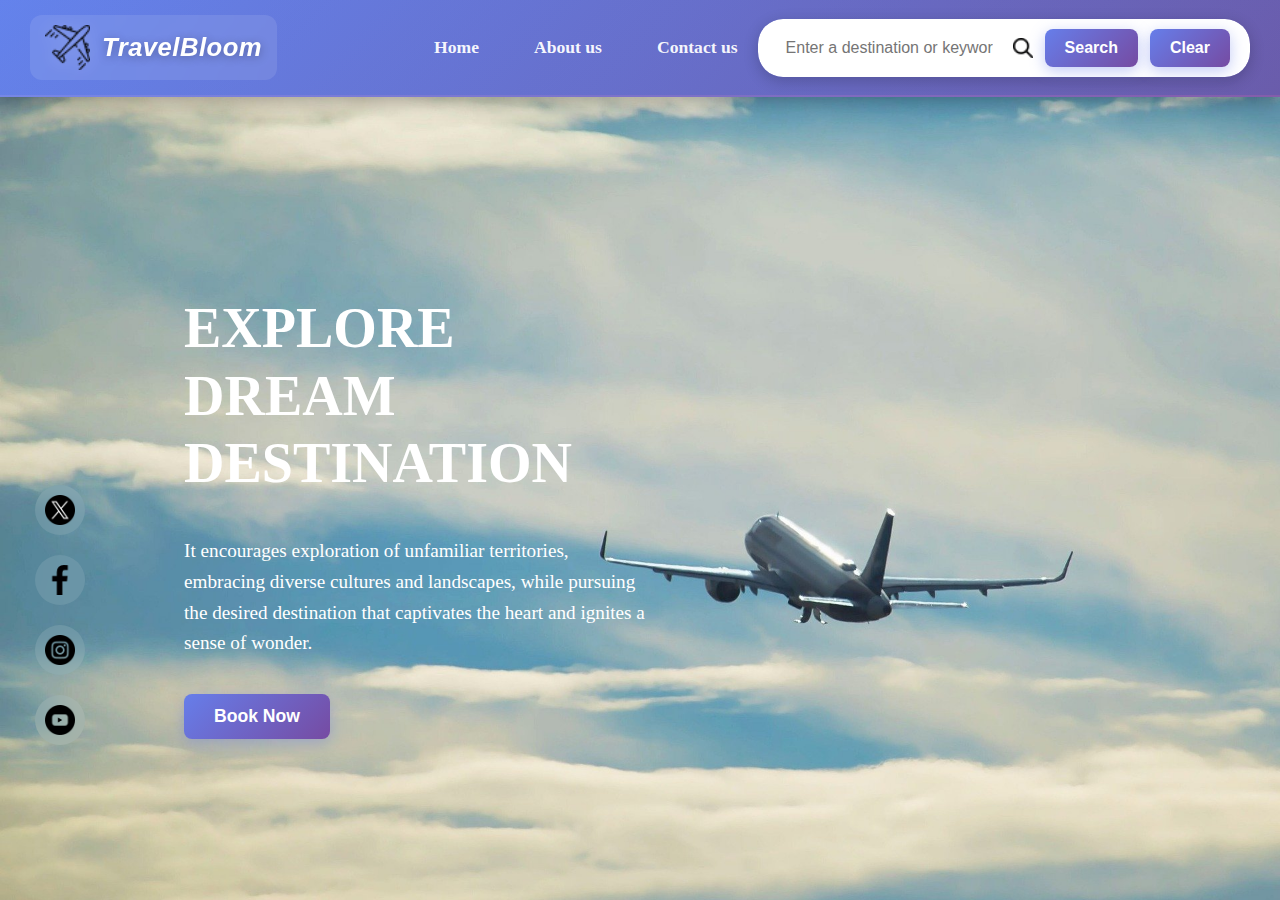
<file: index.html>
<!DOCTYPE html>
<html lang="en">
<head>
    <meta charset="UTF-8">
    <meta name="viewport" content="width=device-width, initial-scale=1.0">
    <meta name="description" content="TravelBloom - Discover your dream destinations and explore the world">
    <link rel="stylesheet" href="style.css">
    <title>TravelBloom - Explore Dream Destinations</title>
</head>
<body>
    <header class="navbar">
        <div class="navbar-left">
            <div class="title">
                <img src="media/assets/airplane.png" alt="TravelBloom logo">
                <p>TravelBloom</p>
            </div>
        </div>
        <div class="navbar-center">
            <nav aria-label="Main navigation">
                <a href="travel_recommendation.html">Home</a>
                <a href="about.html">About us</a>
                <a href="contact.html">Contact us</a>
            </nav>
        </div>
        <div class="navbar-right">
            <form class="search-form" role="search" aria-label="Search destinations">
                <fieldset>
                    <label for="search" class="visually-hidden">Search destinations</label>
                    <input type="text" name="search" id="search" placeholder="Enter a destination or keyword" aria-label="Search input">
                    <span id="searchIcon" aria-hidden="true">
                        <img src="media/assets/search.png" alt="">
                    </span>
                    <button type="button" id="searchBtn" aria-label="Search">Search</button>
                    <button type="button" id="resetBtn" aria-label="Reset search">Clear</button>
                </fieldset>
            </form>
        </div>
    </header>
    <main class="container">
        <aside class="sidebar" aria-label="Social media links">
            <a href="https://x.com/" target="_blank" rel="noopener noreferrer" aria-label="Follow us on X (formerly Twitter)">
                <img src="media/social/x.png" alt="X logo">
            </a>
            <a href="https://facebook.com/" target="_blank" rel="noopener noreferrer" aria-label="Follow us on Facebook">
                <img src="media/social/facebook.png" alt="Facebook logo">
            </a>
            <a href="https://instagram.com/" target="_blank" rel="noopener noreferrer" aria-label="Follow us on Instagram">
                <img src="media/social/instagram.png" alt="Instagram logo">
            </a>
            <a href="https://youtube.com/" target="_blank" rel="noopener noreferrer" aria-label="Follow us on YouTube">
                <img src="media/social/youtube.png" alt="YouTube logo">
            </a>
        </aside>
        <section class="content">
            <h1>Explore Dream Destination</h1>
            <p>
                It encourages exploration of unfamiliar territories, embracing diverse cultures and landscapes, 
                while pursuing the desired destination that captivates the heart and ignites a sense of wonder.
            </p>
            <button type="button" class="cta-button">Book Now</button>
        </section>
        <section class="search-results" id="search-results">
            <!-- Here will be the search results -->
        </section>
    </main>
    <script src="./index.js"></script>
</body>
</html>
</file>
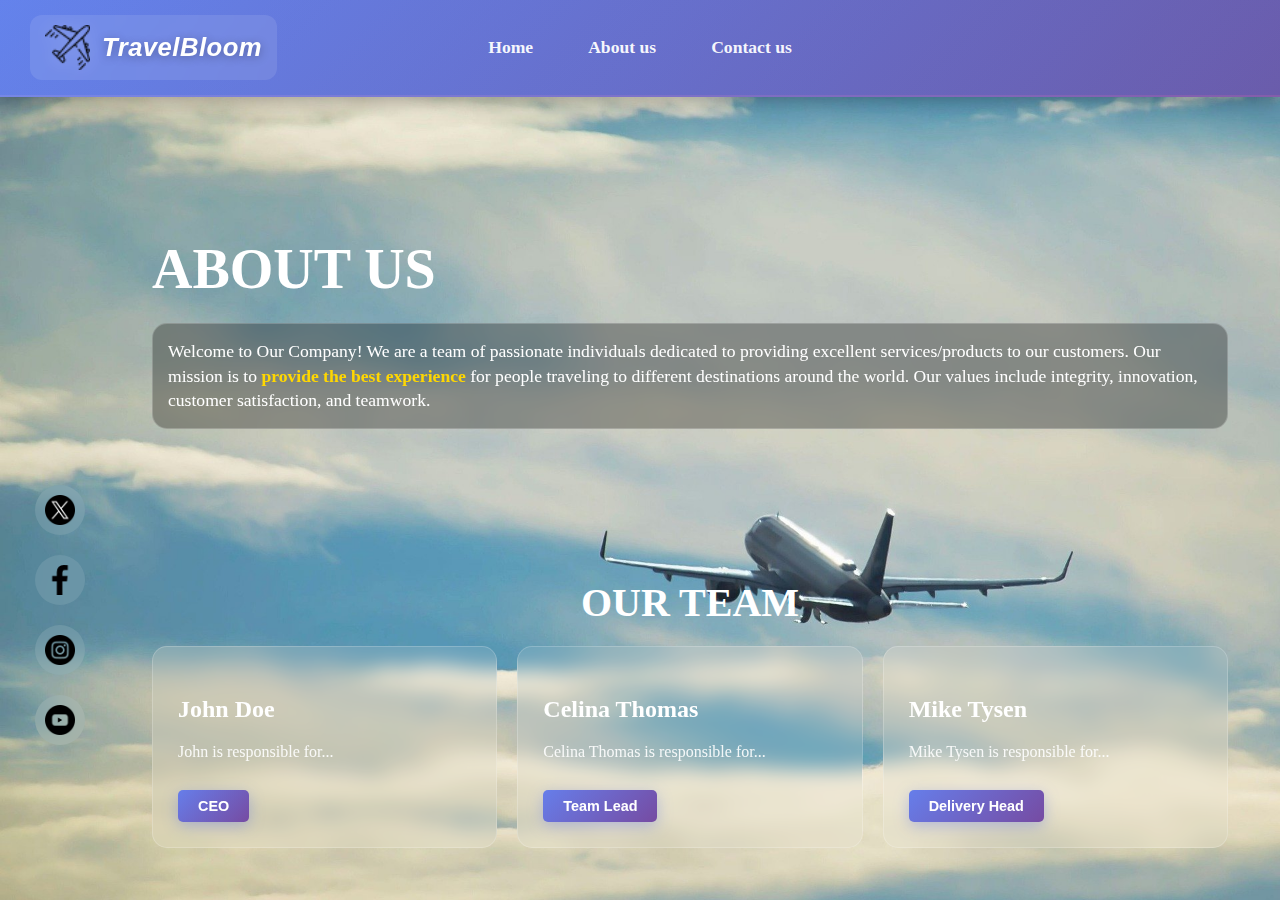
<file: about.html>
<!DOCTYPE html>
<html lang="en">
<head>
    <meta charset="UTF-8">
    <meta name="viewport" content="width=device-width, initial-scale=1.0">
    <meta name="description" content="Learn about TravelBloom and our passionate team dedicated to helping you discover amazing destinations">
    <link rel="stylesheet" href="style.css">
    <title>About Us - TravelBloom</title>
</head>
<body>
    <header class="navbar">
        <div class="navbar-left">
            <div class="title">
                <img src="media/assets/airplane.png" alt="TravelBloom logo">
                <p>TravelBloom</p>
            </div>
        </div>
        <div class="navbar-center">
            <nav aria-label="Main navigation">
                <a href="index.html">Home</a>
                <a href="about.html">About us</a>
                <a href="contact.html">Contact us</a>
            </nav>
        </div>
        <div class="navbar-right"></div>
    </header>
    <main class="container about-container">
        <aside class="sidebar" aria-label="Social media links">
            <a href="https://x.com/" target="_blank" rel="noopener noreferrer">
                <img src="media/social/x.png" alt="X logo">
            </a>
            <a href="https://facebook.com/" target="_blank" rel="noopener noreferrer">
                <img src="media/social/facebook.png" alt="Facebook logo">
            </a>
            <a href="https://instagram.com/" target="_blank" rel="noopener noreferrer">
                <img src="media/social/instagram.png" alt="Instagram logo">
            </a>
            <a href="https://youtube.com/" target="_blank" rel="noopener noreferrer">
                <img src="media/social/youtube.png" alt="YouTube logo">
            </a>
        </aside>
        <div class="about-main-content">
            <section class="content about-content">
                <h1>About Us</h1>
                <div class="about-description">
                    <p>
                        Welcome to Our Company! We are a team of passionate individuals dedicated to providing excellent services/products to our customers. 
                        Our mission is to <strong>provide the best experience</strong> for people traveling to different destinations around the world. 
                        Our values include integrity, innovation, customer satisfaction, and teamwork.
                    </p>
                </div>
            </section>
            <section class="our-team">
                <h2>Our Team</h2>
                <div class="team-grid">
                    <article class="team-member-card">
                        <h3>John Doe</h3>
                        <p class="team-bio">John is responsible for...</p>
                        <button class="team-role-btn">CEO</button>
                    </article>
                    <article class="team-member-card">
                        <h3>Celina Thomas</h3>
                        <p class="team-bio">Celina Thomas is responsible for...</p>
                        <button class="team-role-btn">Team Lead</button>
                    </article>
                    <article class="team-member-card">
                        <h3>Mike Tysen</h3>
                        <p class="team-bio">Mike Tysen is responsible for...</p>
                        <button class="team-role-btn">Delivery Head</button>
                    </article>
                </div>
            </section>
        </div>
    </main>
</body>
</html>
</file>
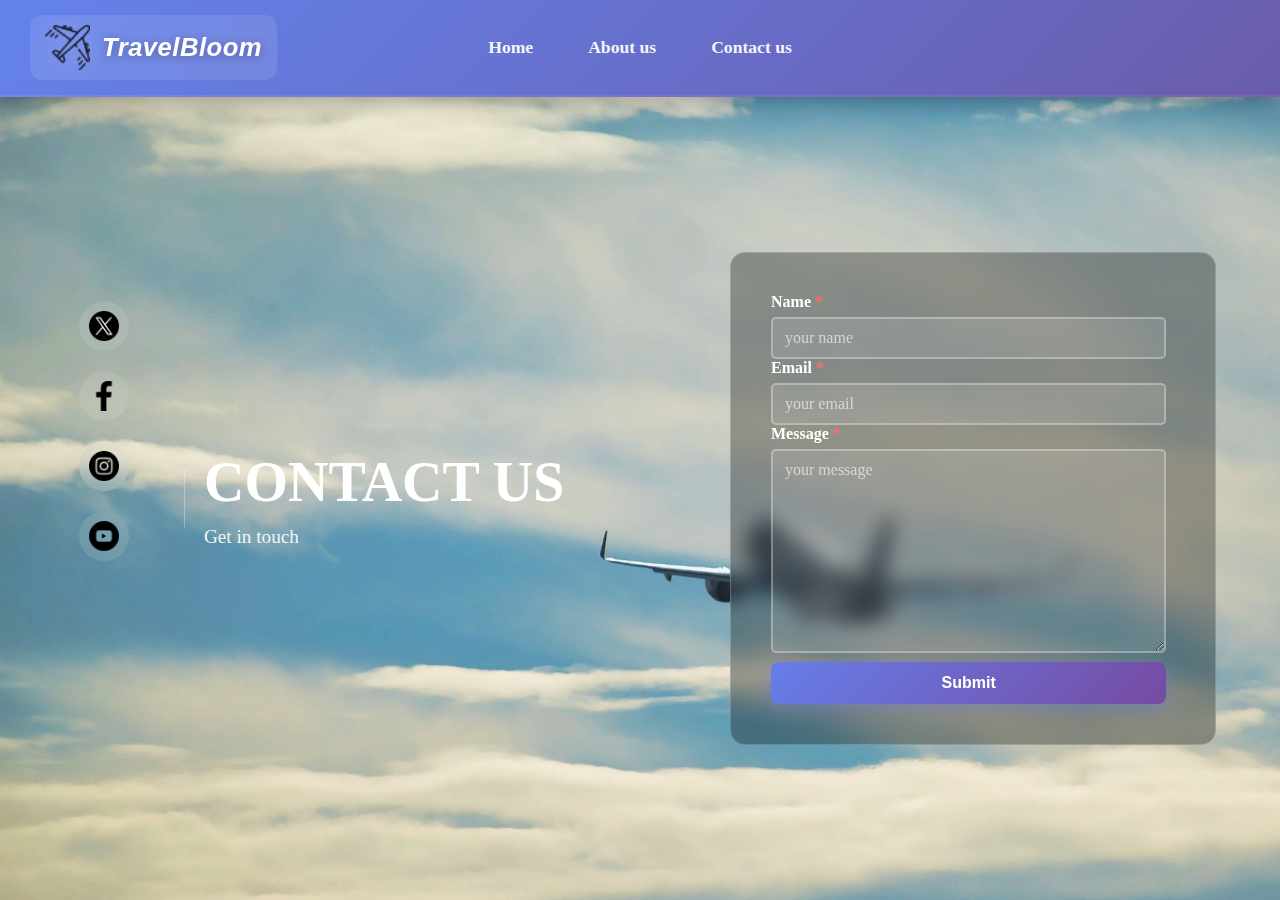
<file: contact.html>
<!DOCTYPE html>
<html lang="en">
<head>
    <meta charset="UTF-8">
    <meta name="viewport" content="width=device-width, initial-scale=1.0">
    <meta name="description" content="Contact TravelBloom - We'd love to hear from you and help plan your next adventure">
    <link rel="stylesheet" href="style.css">
    <title>Contact Us - TravelBloom</title>
</head>
<body>
    <header class="navbar">
        <div class="navbar-left">
            <div class="title">
                <img src="media/assets/airplane.png" alt="TravelBloom logo">
                <p>TravelBloom</p>
            </div>
        </div>
        <div class="navbar-center">
            <nav aria-label="Main navigation">
                <a href="index.html">Home</a>
                <a href="about.html">About us</a>
                <a href="contact.html">Contact us</a>
            </nav>
        </div>
        <div class="navbar-right"></div>
    </header>
    <main class="container contact-container">
        <aside class="sidebar" aria-label="Social media links">
            <a href="https://x.com/" target="_blank" rel="noopener noreferrer" aria-label="Follow us on X (formerly Twitter)">
                <img src="media/social/x.png" alt="X logo">
            </a>
            <a href="https://facebook.com/" target="_blank" rel="noopener noreferrer" aria-label="Follow us on Facebook">
                <img src="media/social/facebook.png" alt="Facebook logo">
            </a>
            <a href="https://instagram.com/" target="_blank" rel="noopener noreferrer" aria-label="Follow us on Instagram">
                <img src="media/social/instagram.png" alt="Instagram logo">
            </a>
            <a href="https://youtube.com/" target="_blank" rel="noopener noreferrer" aria-label="Follow us on YouTube">
                <img src="media/social/youtube.png" alt="YouTube logo">
            </a>
        </aside>
        <section class="contact-left">
            <div class="contact-message">
                <h1>Contact Us</h1>
                <p>Get in touch</p>
            </div>
        </section>
        <section class="contact-right">
            <div class="contact-form">
                <form action="#" method="post" class="contact" aria-label="Contact form">
                    <label for="name">Name <span class="required" aria-label="required">*</span></label>
                    <input type="text" name="name" id="name" required aria-required="true" autocomplete="name" placeholder="your name">
                    
                    <label for="email">Email <span class="required" aria-label="required">*</span></label>
                    <input type="email" name="email" id="email" required aria-required="true" autocomplete="email" placeholder="your email">
                    
                    <label for="msg">Message <span class="required" aria-label="required">*</span></label>
                    <textarea name="msg" id="msg" cols="30" rows="10" required aria-required="true" placeholder="your message"></textarea>
                    
                    <button type="submit">Submit</button>
                </form>
            </div>
        </section>
    </main>
    <script src="./index.js"></script>
</body>
</html>
</file>
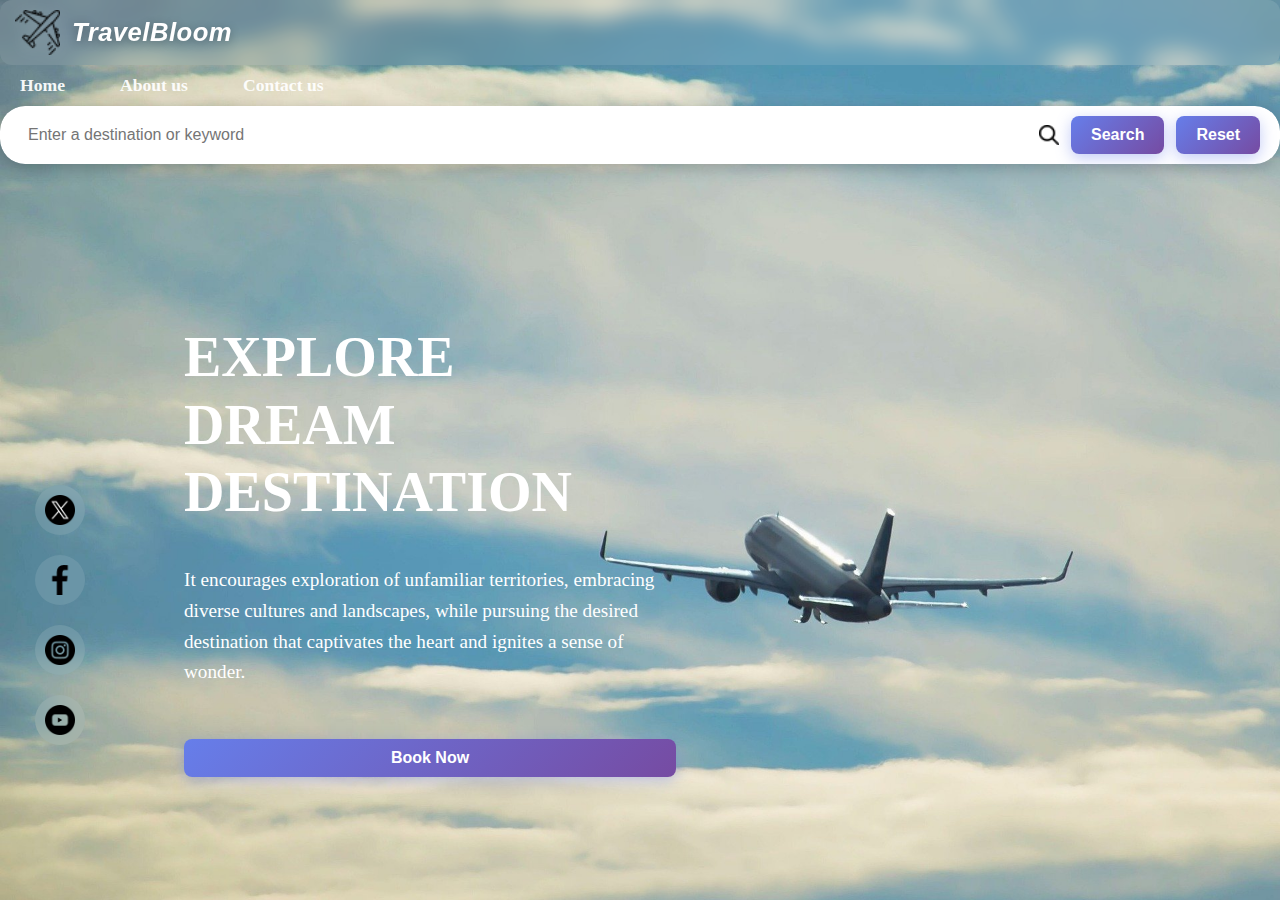
<file: travel_recommendation.html>
<!DOCTYPE html>
<html lang="en">
<head>
    <meta charset="UTF-8">
    <meta name="viewport" content="width=device-width, initial-scale=1.0">
    <link rel="stylesheet" href="style.css">
    <title>TravelBloom</title>
</head>
<body>
    <div class="head">
        <div class="title">
            <img src="media/airplane.png" alt="icon">
            <p>TravelBloom</p>
        </div>
        <div>
            <nav>
                <a href="/">Home</a>
                <a href="/about">About us</a>
                <a href="/contact">Contact us</a>
            </nav>
        </div>
        <div>
            <fieldset>
                <input type="text" name="search" id="search" placeholder="Enter a destination or keyword">
                <span id="searchIcon">
                    <img src="media/search.png" alt="Search">
                </span>
                <button id="searchBtn">Search</button>
                <button id="resetBtn">Reset</button>
            </fieldset>
            
        </div>
    </div>
    <div class="container">
        <div class="sidebar">
            <a href="x.com/">
                <img src="media/x.png" target="_blank" alt="X">
            </a>
            <a href="facebook.com/">
                <img src="media/facebook.png" alt="Facebook">
            </a>
            <a href="instagram.com/">
                <img src="media/instagram.png" alt="Instagram">
            </a>
            <a href="youtube.com/">
                <img src="media/youtube.png" alt="Youtube">
            </a>
        </div>
        <div class="content">
            <h1>Explore Dream Destination</h1>
            <p>
                It encourages exploration of unfamiliar territories, embracing diverse cultures and landscapes, 
                while pursuing the desired destination that captivates the heart and ignites a sense of wonder.
            </p>
            <br><br>      
            <button>Book Now</button>
            
        </div>
    </div>
    
    
    
</body>
</html>
</file>
<file: style.css>
/* Reset and Base Styles */
* {
    box-sizing: border-box;
}

html {
    height: 100%;
    margin: 0;
}

body {
    height: 100%;
    background-image: url("media/assets/background.jpg");
    background-size: cover;
    background-position: center;
    background-attachment: fixed;
    display: flex;
    align-items: stretch;
    flex-direction: column;
    margin: 0;
    padding: 0;
    font-family: Georgia, 'Times New Roman', Times, serif;
    color: white;
}

/* Accessibility - Screen Reader Only */
.visually-hidden {
    position: absolute;
    width: 1px;
    height: 1px;
    padding: 0;
    margin: -1px;
    overflow: hidden;
    clip: rect(0, 0, 0, 0);
    white-space: nowrap;
    border-width: 0;
}

.required {
    color: #ff6b6b;
}

/* Navigation Styles */
nav {
    display: flex;
    gap: 15px;
    align-items: center;
}

nav a {
    font-weight: 600;
    font-size: 1.1em;
    color: rgba(255, 255, 255, 0.95);
    text-decoration: none;
    padding: 10px 20px;
    border-radius: 8px;
    transition: all 0.3s ease;
    position: relative;
}

nav a::before {
    content: '';
    position: absolute;
    bottom: 5px;
    left: 50%;
    transform: translateX(-50%);
    width: 0;
    height: 2px;
    background: linear-gradient(90deg, #4facfe 0%, #00f2fe 100%);
    transition: width 0.3s ease;
}

nav a:hover,
nav a:focus {
    color: white;
    background: linear-gradient(135deg, rgba(79, 172, 254, 0.2) 0%, rgba(0, 242, 254, 0.2) 100%);
    transform: translateY(-2px);
    box-shadow: 0 4px 12px rgba(79, 172, 254, 0.3);
}

nav a:hover::before,
nav a:focus::before {
    width: 80%;
}

nav a:active {
    transform: translateY(0);
    box-shadow: 0 2px 6px rgba(79, 172, 254, 0.2);
}

/* Header/Navbar */
.navbar {
    display: grid;
    grid-template-columns: 1fr auto 1fr;
    align-items: center;
    background: linear-gradient(135deg, #667eea 0%, #764ba2 50%, #667eea 100%);
    background-size: 200% 200%;
    animation: gradientShift 8s ease infinite;
    padding: 15px 30px;
    min-height: 80px;
    box-shadow: 0 4px 20px rgba(0, 0, 0, 0.3);
    border-bottom: 2px solid rgba(255, 255, 255, 0.1);
    position: relative;
    overflow: hidden;
}

.navbar::before {
    content: '';
    position: absolute;
    top: 0;
    left: 0;
    right: 0;
    bottom: 0;
    background: linear-gradient(135deg, rgba(79, 172, 254, 0.1) 0%, rgba(0, 242, 254, 0.1) 100%);
    pointer-events: none;
}

@keyframes gradientShift {
    0% {
        background-position: 0% 50%;
    }
    50% {
        background-position: 100% 50%;
    }
    100% {
        background-position: 0% 50%;
    }
}

.navbar-left {
    display: flex;
    align-items: center;
    position: relative;
    z-index: 1;
}

.navbar-center {
    justify-self: center;
    position: relative;
    z-index: 1;
}

.navbar-right {
    justify-self: end;
    display: flex;
    align-items: center;
    position: relative;
    z-index: 1;
}

.title {
    display: flex;
    flex-direction: row;
    align-items: center;
    gap: 12px;
    font-style: italic;
    font-family: 'Gill Sans', 'Gill Sans MT', Calibri, 'Trebuchet MS', sans-serif;
    color: white;
    font-weight: bold;
    padding: 10px 15px;
    border-radius: 12px;
    background: rgba(255, 255, 255, 0.1);
    backdrop-filter: blur(10px);
    transition: all 0.3s ease;
    position: relative;
    z-index: 1;
}

.title:hover {
    background: rgba(255, 255, 255, 0.15);
    transform: translateY(-2px);
    box-shadow: 0 6px 20px rgba(0, 0, 0, 0.2);
}

.title img {
    width: 45px;
    height: 45px;
    object-fit: contain;
    filter: drop-shadow(0 2px 8px rgba(255, 255, 255, 0.3));
    transition: transform 0.3s ease;
}

.title:hover img {
    transform: rotate(15deg) scale(1.1);
}

.title p {
    margin: 0;
    font-size: 1.6em;
    text-shadow: 0 2px 10px rgba(0, 0, 0, 0.3);
    letter-spacing: 0.5px;
}

/* Search Form */
.search-form {
    display: flex;
    align-items: center;
}

fieldset {
    background-color: white;
    border-radius: 25px;
    border: 2px solid rgba(255, 255, 255, 0.3);
    display: flex;
    align-items: center;
    padding: 8px 18px;
    gap: 12px;
    margin: 0;
    box-shadow: 0 4px 15px rgba(0, 0, 0, 0.2);
    transition: all 0.3s ease;
}

fieldset:hover {
    box-shadow: 0 6px 20px rgba(0, 0, 0, 0.3);
    border-color: rgba(255, 255, 255, 0.5);
}

fieldset:focus-within {
    outline: 3px solid rgba(79, 172, 254, 0.6);
    outline-offset: 2px;
    box-shadow: 0 6px 25px rgba(79, 172, 254, 0.4);
    border-color: rgba(79, 172, 254, 0.8);
}

#search {
    border: none;
    outline: none;
    padding: 8px;
    font-size: 1em;
    flex: 1;
    min-width: 200px;
}

#searchIcon {
    display: flex;
    align-items: center;
}

#searchIcon img {
    width: 20px;
    height: 20px;
}

button {
    background: linear-gradient(135deg, #667eea 0%, #764ba2 100%);
    color: white;
    border: none;
    border-radius: 8px;
    padding: 10px 20px;
    font-size: 1em;
    cursor: pointer;
    transition: all 0.3s ease;
    font-weight: 600;
    box-shadow: 0 4px 15px rgba(102, 126, 234, 0.4);
    position: relative;
    overflow: hidden;
}

button::before {
    content: '';
    position: absolute;
    top: 0;
    left: -100%;
    width: 100%;
    height: 100%;
    background: linear-gradient(90deg, transparent, rgba(255, 255, 255, 0.3), transparent);
    transition: left 0.5s ease;
}

button:hover {
    background: linear-gradient(135deg, #764ba2 0%, #667eea 100%);
    transform: translateY(-2px);
    box-shadow: 0 6px 20px rgba(102, 126, 234, 0.6);
}

button:hover::before {
    left: 100%;
}

button:focus {
    outline: 3px solid rgba(79, 172, 254, 0.8);
    outline-offset: 2px;
}

button:active {
    transform: translateY(0) scale(0.98);
    box-shadow: 0 2px 10px rgba(102, 126, 234, 0.4);
}

.cta-button {
    background-color: #ff6b6b;
    padding: 12px 30px;
    font-size: 1.1em;
    margin-top: 20px;
    align-self: flex-start;
}

.cta-button:hover {
    background-color: #ff5252;
}

/* Container and Layout */
.container {
    display: flex;
    flex-direction: row;
    flex: 1;
    gap: 20px;
    padding: 20px;
    overflow: hidden;
    min-height: 0;
}

/* Content Section */
.content {
    display: flex;
    flex-direction: column;
    padding: 2em 4em;
    color: white;
    max-width: 50%;
    justify-content: center;
    flex: 1;
    min-height: 0;
}

.content h1 {
    font-size: 3.5em;
    font-weight: 800;
    text-transform: uppercase;
    margin-bottom: 20px;
    line-height: 1.2;
}

.content p {
    font-size: 1.2em;
    line-height: 1.6;
    margin-bottom: 15px;
}

/* Search Results Section */
.search-results {
    display: grid;
    grid-template-columns: repeat(auto-fill, minmax(300px, 1fr));
    gap: 25px;
    padding: 2em;
    width: 100%;
    max-width: 100%;
    flex: 1;
    overflow-y: auto;
    min-height: 0;
}

.search-result-item {
    background: rgba(255, 255, 255, 0.1);
    backdrop-filter: blur(10px);
    border-radius: 15px;
    padding: 20px;
    border: 1px solid rgba(255, 255, 255, 0.2);
    transition: all 0.3s ease;
    display: flex;
    flex-direction: column;
    gap: 15px;
    box-shadow: 0 4px 15px rgba(0, 0, 0, 0.2);
}

.search-result-item:hover {
    transform: translateY(-5px);
    box-shadow: 0 8px 25px rgba(0, 0, 0, 0.3);
    background: rgba(255, 255, 255, 0.15);
    border-color: rgba(255, 255, 255, 0.3);
}

.search-result-item h3 {
    font-size: 1.8em;
    font-weight: 700;
    color: white;
    margin: 0;
    text-transform: capitalize;
    text-shadow: 0 2px 8px rgba(0, 0, 0, 0.3);
}

.search-result-item img {
    width: 100%;
    height: 200px;
    object-fit: cover;
    border-radius: 10px;
    box-shadow: 0 4px 12px rgba(0, 0, 0, 0.3);
    transition: transform 0.3s ease;
}

.search-result-item:hover img {
    transform: scale(1.05);
}

.search-result-item p {
    font-size: 1em;
    line-height: 1.6;
    color: rgba(255, 255, 255, 0.9);
    margin: 0;
    flex: 1;
}

/* About Page Layout */
.about-container {
    flex-direction: row;
}

.about-main-content {
    display: flex;
    flex-direction: column;
    flex: 1;
    overflow-y: auto;
    min-height: 0;
    gap: 20px;
}

.about-content {
    max-width: 100%;
    padding: 1em 2em;
}

.about-description {
    background-color: rgba(0, 0, 0, 0.3);
    backdrop-filter: blur(10px);
    border-radius: 15px;
    padding: 15px;
    border: 1px solid rgba(255, 255, 255, 0.2);
}

.about-description p {
    font-size: 1.1em;
    line-height: 1.4;
    margin: 0;
}

.about-description strong {
    font-weight: 700;
    color: #ffd700;
}

/* Team Section */
.our-team {
    padding: 1em 2em 2em;
    color: white;
    flex-shrink: 0;
}

.our-team h2 {
    font-size: 2.5em;
    font-weight: 800;
    text-transform: uppercase;
    margin-bottom: 20px;
    text-align: center;
}

.team-grid {
    display: grid;
    grid-template-columns: repeat(auto-fit, minmax(250px, 1fr));
    gap: 20px;
    max-width: 100%;
    margin: 0;
}

.team-member-card {
    background-color: rgba(255, 255, 255, 0.1);
    backdrop-filter: blur(10px);
    border-radius: 15px;
    padding: 25px;
    transition: transform 0.3s ease, box-shadow 0.3s ease;
    border: 1px solid rgba(255, 255, 255, 0.2);
}

.team-member-card:hover {
    transform: translateY(-5px);
    box-shadow: 0 10px 30px rgba(0, 0, 0, 0.3);
}

.team-member-card h3 {
    font-size: 1.5em;
    font-weight: 700;
    margin-bottom: 10px;
    color: white;
}

.team-role {
    font-size: 1.1em;
    font-weight: 600;
    color: #ffd700;
    margin-bottom: 15px;
    font-style: italic;
}

.team-bio {
    font-size: 1em;
    line-height: 1.6;
    color: rgba(255, 255, 255, 0.9);
    margin-bottom: 15px;
}

.team-role-btn {
    background-color: #03036b;
    color: white;
    padding: 8px 20px;
    border-radius: 5px;
    font-size: 0.9em;
    margin-top: 10px;
    width: auto;
    align-self: flex-start;
}

/* Sidebar */
.sidebar {
    display: flex;
    flex-direction: column;
    justify-content: flex-end;
    align-items: center;
    gap: 20px;
    min-width: 80px;
    padding-bottom: 15vh;
}

.sidebar a {
    display: flex;
    align-items: center;
    justify-content: center;
    width: 50px;
    height: 50px;
    border-radius: 50%;
    background-color: rgba(255, 255, 255, 0.1);
    backdrop-filter: blur(10px);
    transition: transform 0.3s ease, background-color 0.3s ease;
    text-decoration: none;
}

.sidebar a:hover,
.sidebar a:focus {
    transform: scale(1.1);
    background-color: rgba(255, 255, 255, 0.2);
    outline: 2px solid rgba(255, 255, 255, 0.5);
    outline-offset: 2px;
}

.sidebar img {
    width: 30px;
    height: 30px;
    object-fit: contain;
}

/* Contact Page Layout */
.contact-container {
    flex-direction: row;
    align-items: center;
    justify-content: flex-start;
    padding: 2em 4em;
    gap: 40px;
}

.contact-left {
    display: flex;
    flex-direction: column;
    justify-content: center;
    flex: 1;
    min-width: 0;
    position: relative;
    padding-left: 20px;
}

.contact-left::before {
    content: '';
    position: absolute;
    left: 0;
    top: 50%;
    transform: translateY(-50%);
    width: 1px;
    height: 60%;
    background-color: rgba(255, 255, 255, 0.3);
}

.contact-message {
    display: flex;
    flex-direction: column;
    justify-content: center;
    color: white;
}

.contact-message h1 {
    font-size: 3.5em;
    font-weight: 800;
    text-transform: uppercase;
    margin: 0 0 10px 0;
    line-height: 1.2;
}

.contact-message p {
    font-size: 1.2em;
    opacity: 0.9;
    margin: 0;
}

.contact-right {
    flex: 1;
    display: flex;
    justify-content: center;
    align-items: center;
    min-width: 0;
}

.contact-form {
    display: flex;
    flex-direction: column;
    align-items: flex-start;
    justify-content: flex-start;
    width: 100%;
    max-width: 500px;
    padding: 40px;
    background-color: rgba(0, 0, 0, 0.3);
    backdrop-filter: blur(10px);
    border-radius: 15px;
    gap: 20px;
    border: 1px solid rgba(255, 255, 255, 0.2);
}

.contact-form label {
    color: white;
    font-weight: 600;
    font-size: 1em;
    display: block;
    margin-bottom: 6px;
}

.contact-form :is(input, textarea) {
    background-color: rgba(255, 255, 255, 0.1);
    border: 2px solid rgba(255, 255, 255, 0.3);
    color: white;
    width: 100%;
    padding: 10px 12px;
    border-radius: 5px;
    font-size: 1em;
    font-family: inherit;
    resize: vertical;
    transition: border-color 0.3s ease, background-color 0.3s ease;
}

.contact-form textarea {
    min-height: 120px;
}

.contact-form :is(input, textarea):focus {
    outline: none;
    border-color: rgba(255, 255, 255, 0.8);
    background-color: rgba(255, 255, 255, 0.15);
}

.contact-form :is(input, textarea)::placeholder {
    color: rgba(255, 255, 255, 0.6);
}

.contact-form button {
    width: 100%;
    padding: 12px;
    font-size: 1em;
    margin-top: 5px;
}

/* Responsive Design */
@media (max-width: 1024px) {
    .content {
        max-width: 60%;
        padding: 2em;
    }
    
    .about-content {
        max-width: 70%;
    }
    
    .content h1 {
        font-size: 2.5em;
    }
    
    .search-results {
        grid-template-columns: repeat(auto-fill, minmax(250px, 1fr));
        gap: 20px;
        padding: 1.5em;
    }
}

@media (max-width: 768px) {
    .navbar {
        grid-template-columns: 1fr;
        gap: 15px;
        padding: 15px;
    }
    
    .navbar-center {
        justify-self: center;
    }
    
    .navbar-right {
        justify-self: center;
    }
    
    .container {
        flex-direction: column;
        padding: 15px;
    }
    
    .about-container {
        flex-direction: column;
    }
    
    .about-main-content {
        gap: 15px;
    }
    
    .content {
        max-width: 100%;
        padding: 1.5em;
    }
    
    .about-content {
        max-width: 100%;
        padding: 1em;
    }
    
    .contact-container {
        flex-direction: column;
        padding: 1.5em;
        gap: 30px;
    }
    
    .contact-left {
        padding-left: 0;
    }
    
    .contact-left::before {
        display: none;
    }
    
    .contact-message {
        text-align: center;
    }
    
    .contact-message h1 {
        font-size: 2.5em;
    }
    
    .contact-right {
        width: 100%;
    }
    
    .content h1 {
        font-size: 2em;
    }
    
    .search-results {
        grid-template-columns: 1fr;
        gap: 20px;
        padding: 1em;
    }
    
    .search-result-item {
        padding: 15px;
    }
    
    .search-result-item h3 {
        font-size: 1.5em;
    }
    
    .search-result-item img {
        height: 180px;
    }
    
    .sidebar {
        flex-direction: row;
        justify-content: center;
        padding-bottom: 20px;
        min-width: auto;
        order: -1;
    }
    
    .team-grid {
        grid-template-columns: 1fr;
    }
    
    .our-team {
        padding: 1em;
    }
    
    fieldset {
        flex-wrap: wrap;
    }
    
    #search {
        min-width: 150px;
    }
}

@media (max-width: 480px) {
    .title p {
        font-size: 1.2em;
    }
    
    nav {
        flex-direction: column;
        gap: 10px;
    }
    
    .content h1 {
        font-size: 1.8em;
    }
    
    .contact-form {
        padding: 25px;
    }
    
    .search-results {
        padding: 0.5em;
        gap: 15px;
    }
    
    .search-result-item {
        padding: 12px;
    }
    
    .search-result-item h3 {
        font-size: 1.3em;
    }
    
    .search-result-item img {
        height: 150px;
    }
    
    .search-result-item p {
        font-size: 0.9em;
    }
}
</file>
